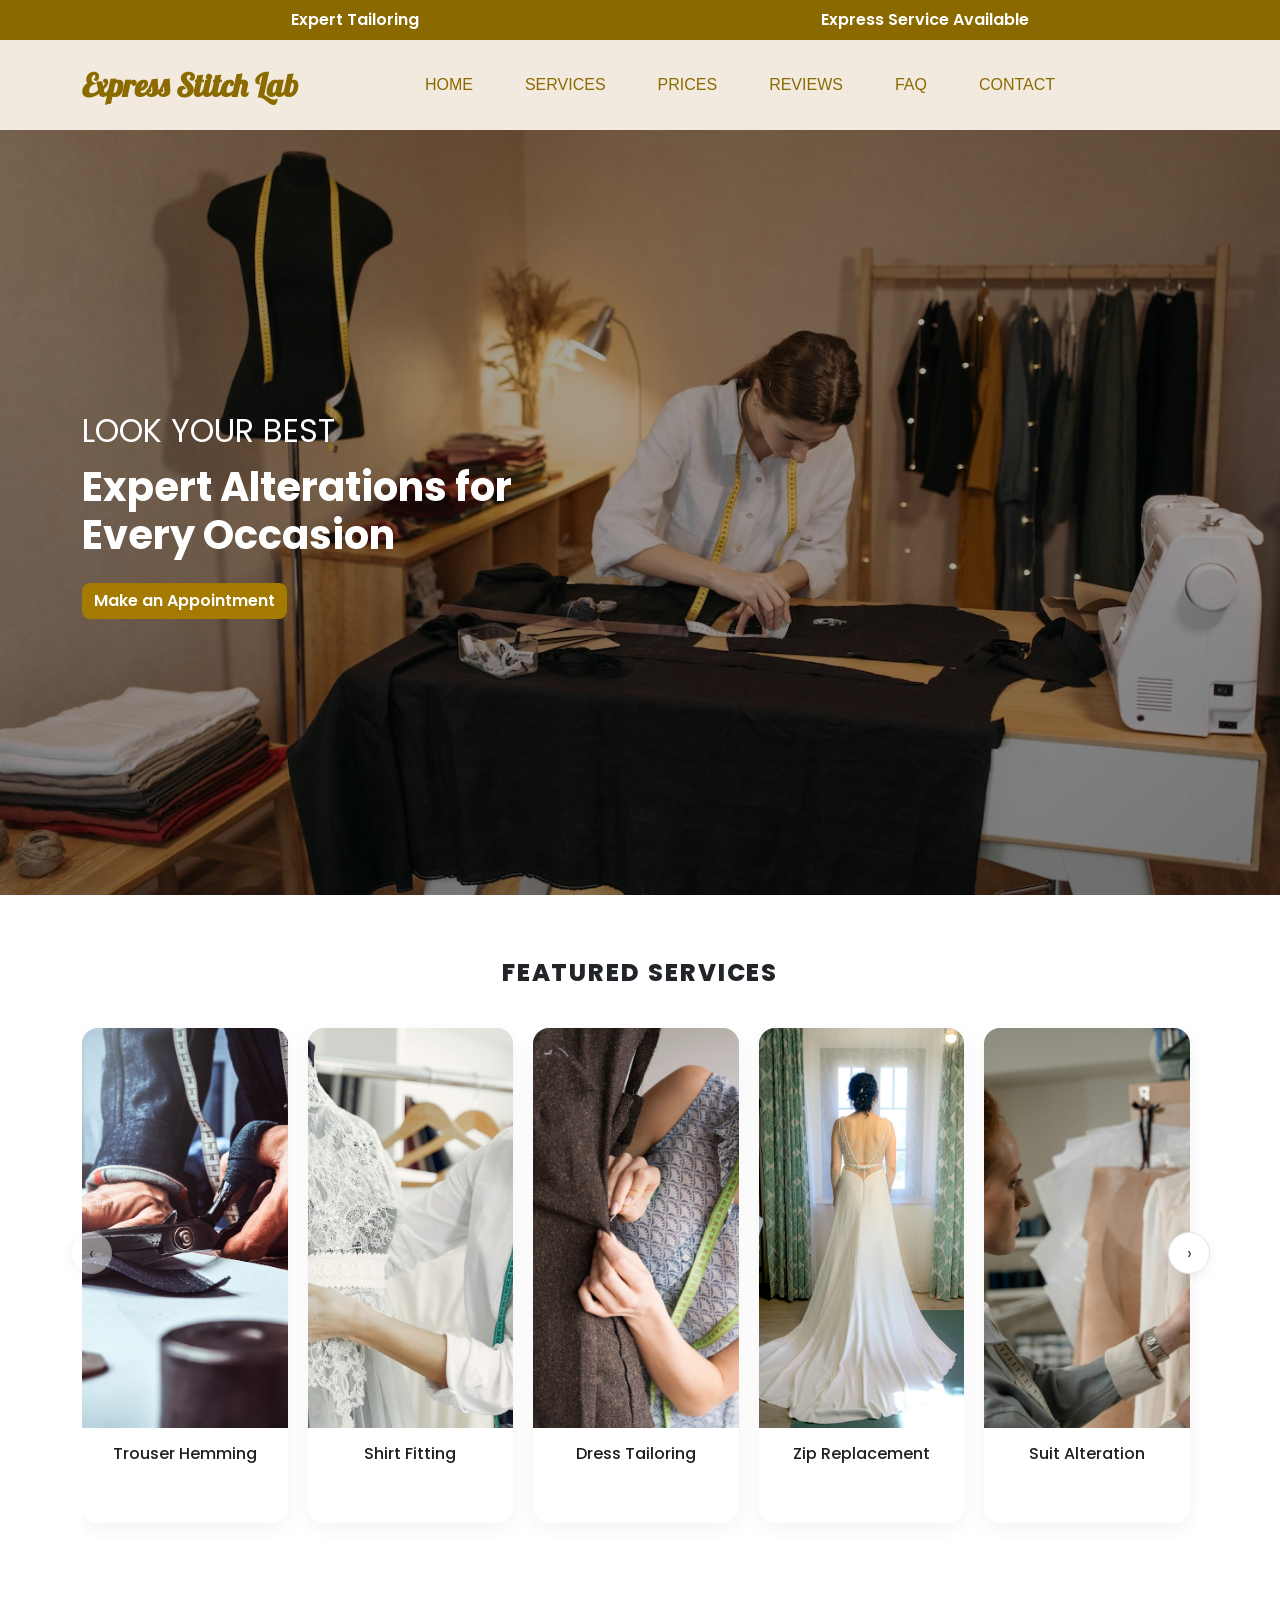
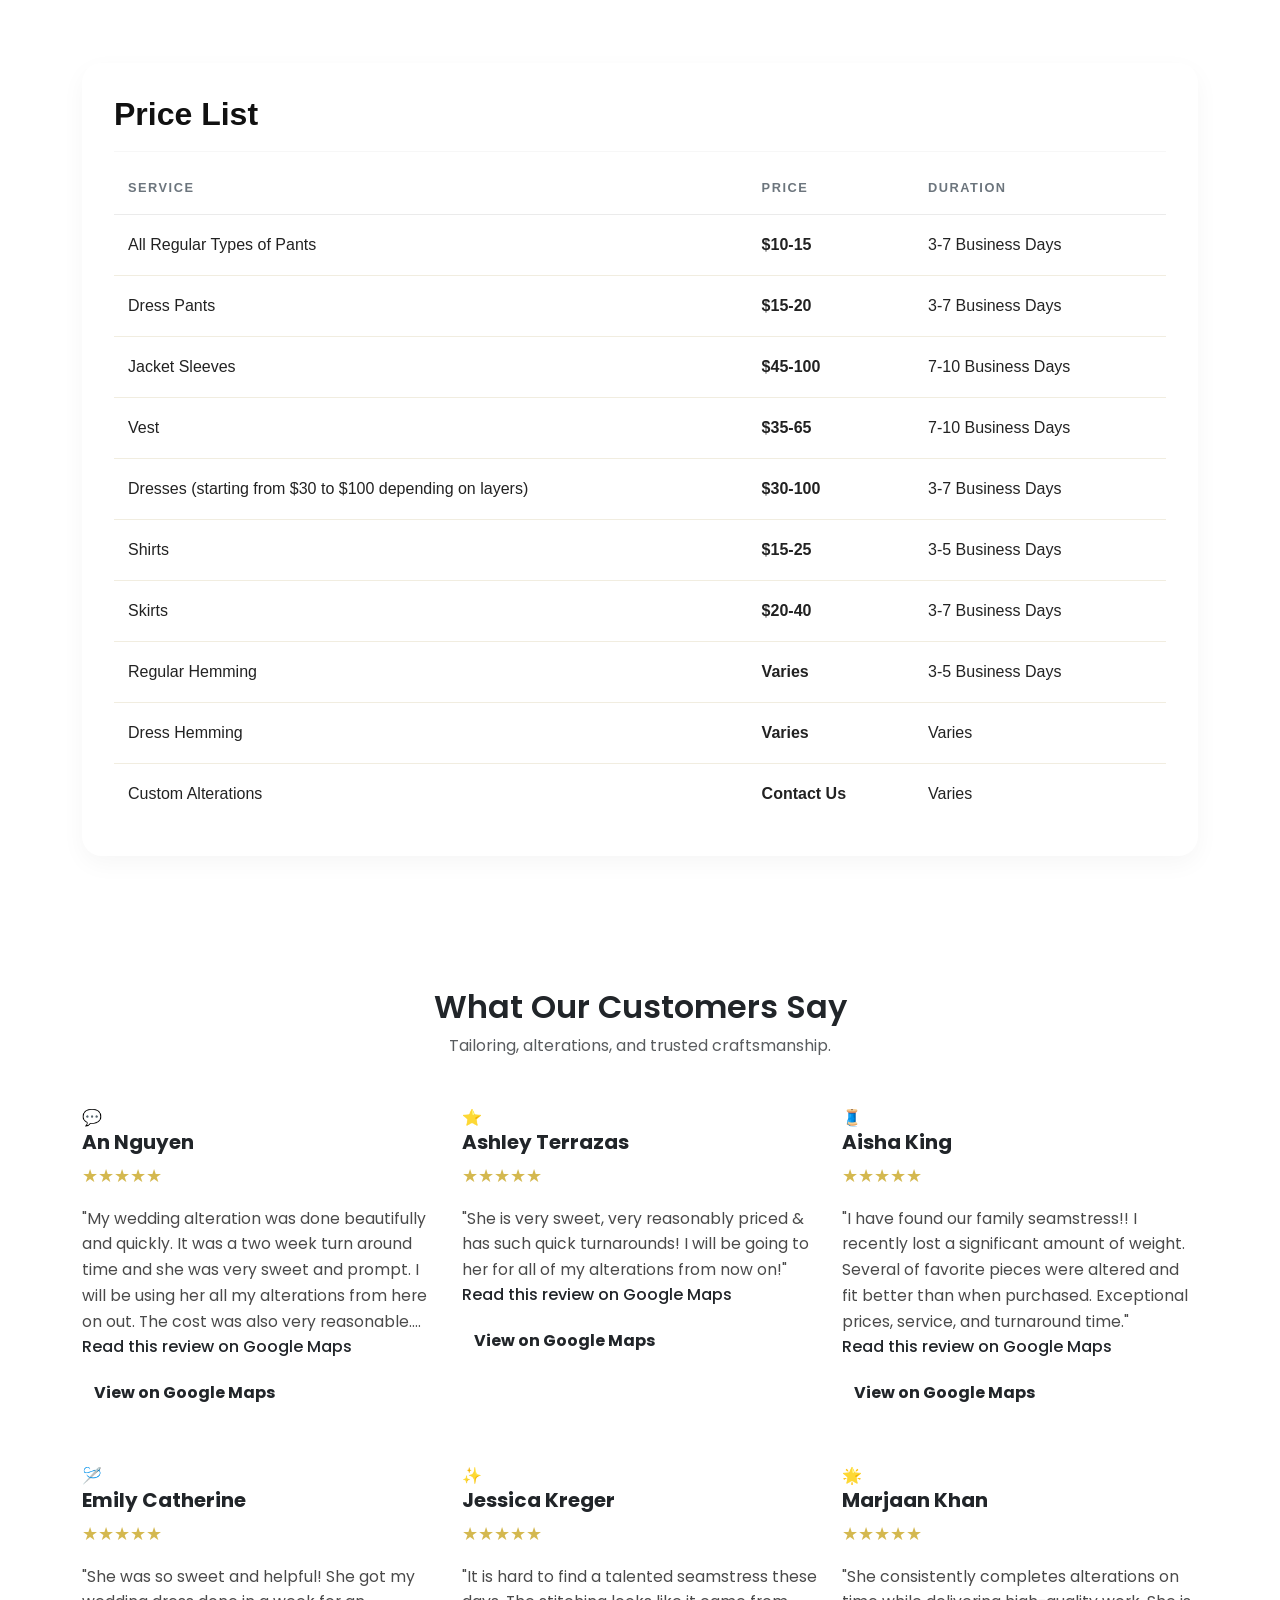
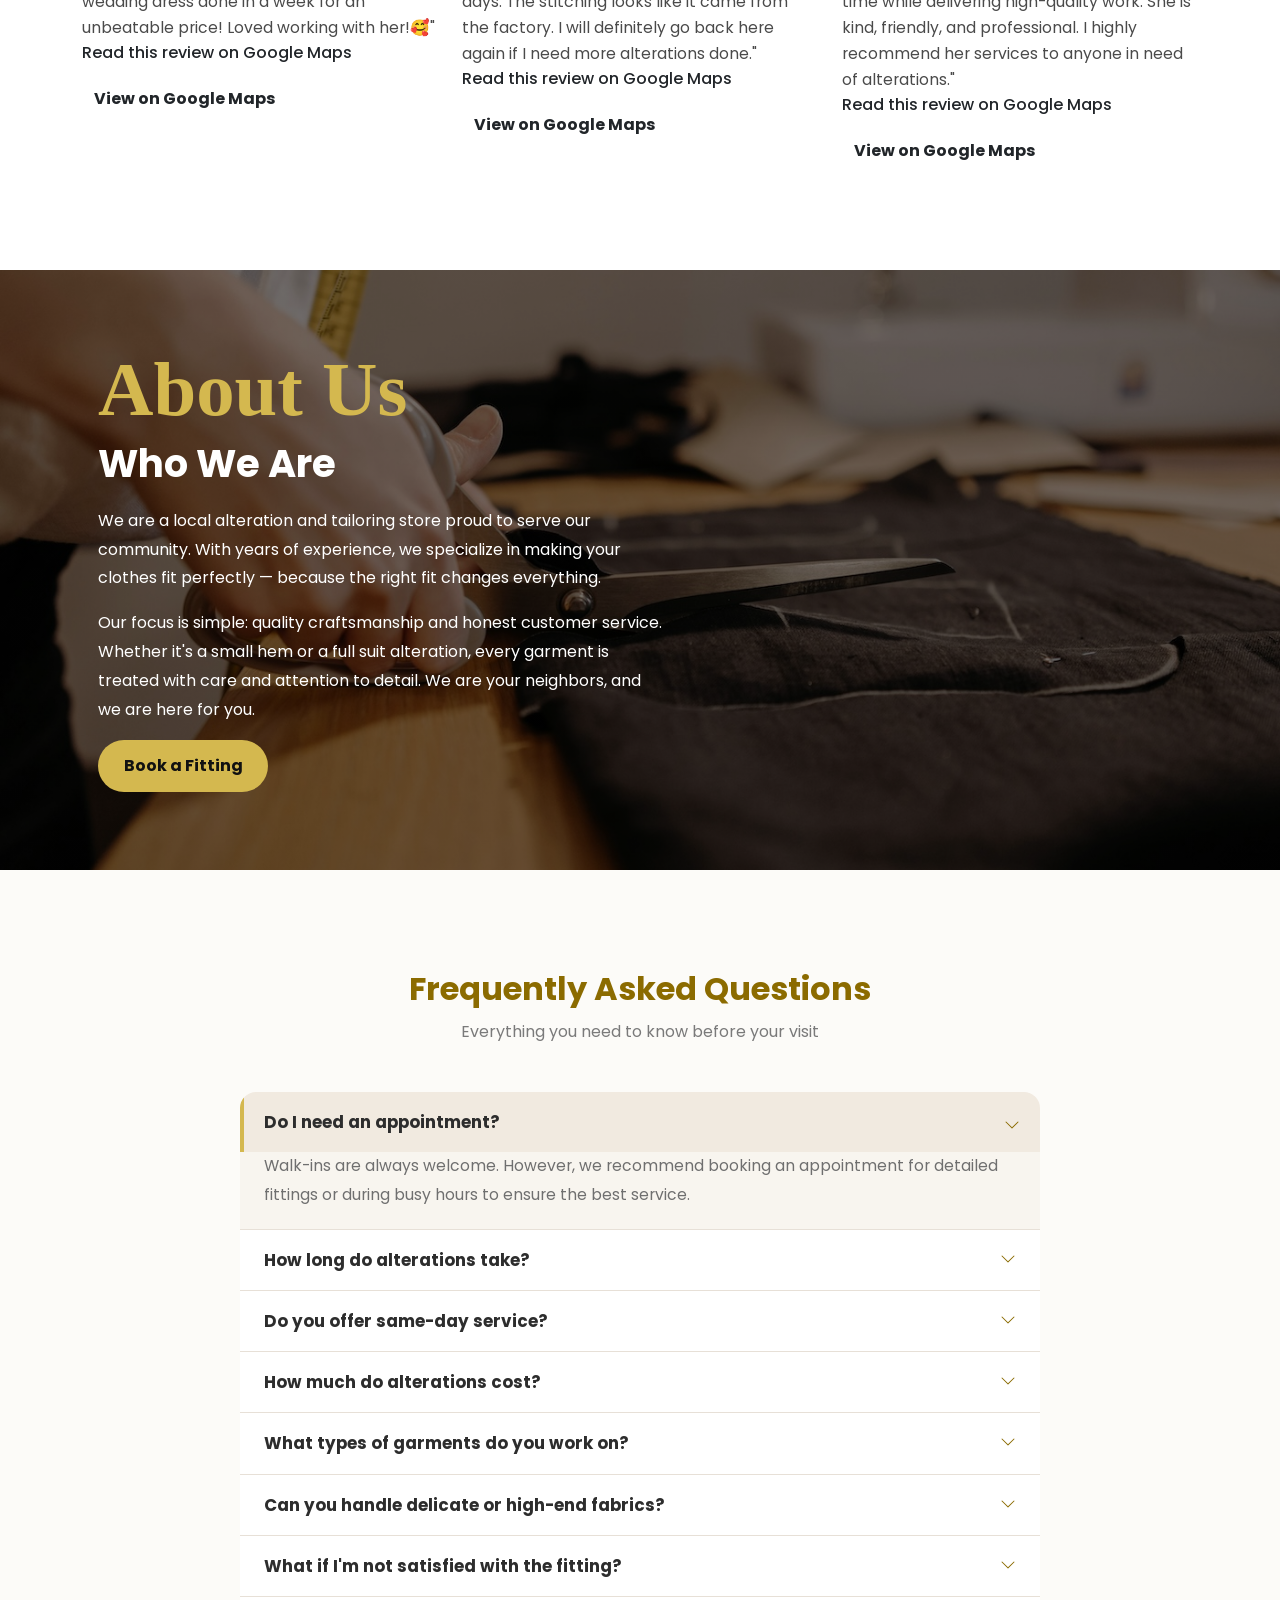
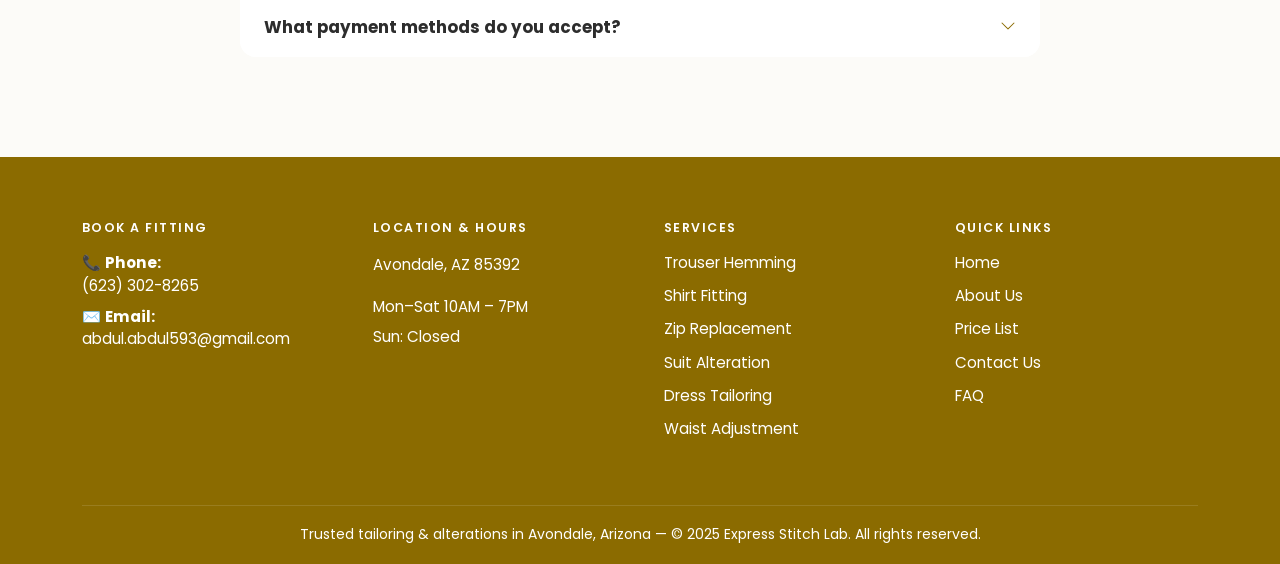
<file: index.html>
<!DOCTYPE html>
<html lang="en">
<head>
    <meta charset="UTF-8">
    <meta name="viewport" content="width=device-width, initial-scale=1.0">
    <title>Express Stitch Lab</title>
    <link href="https://cdn.jsdelivr.net/npm/bootstrap@5.3.8/dist/css/bootstrap.min.css" rel="stylesheet" integrity="sha384-sRIl4kxILFvY47J16cr9ZwB07vP4J8+LH7qKQnuqkuIAvNWLzeN8tE5YBujZqJLB" crossorigin="anonymous">
    <link rel="stylesheet" href="style.css">
    <link href="https://fonts.googleapis.com/css2?family=Poppins:wght@300;400;600&display=swap" rel="stylesheet">
    <link href="https://fonts.googleapis.com/css2?family=Lobster&display=swap" rel="stylesheet">
</head>
<body>
  <!-- Top bar -->
<div class="container-fluid top-bar text-white py-2">
  <div class="container">
    <div class="row text-center fw-semibold">
      <div class="col-md-6">Expert Tailoring</div>
      <div class="col-md-6">Express Service Available</div>
    </div>
  </div>
</div>

<!-- Navbar -->
<nav id="scrol-1" class="navbar navbar-expand-lg py-3 custom-navbar">
  <div class="container">

    <!-- Brand / Logo -->
    <a class="navbar-brand fw-bold text-nowrap" href="#">
      Express Stitch Lab
    </a>

    <!-- Toggler -->
    <button class="navbar-toggler ms-auto" type="button" data-bs-toggle="collapse" data-bs-target="#mainNavbar">
      <span class="navbar-toggler-icon"></span>
    </button>

    <!-- Nav content -->
    <div class="collapse navbar-collapse" id="mainNavbar">

      <!-- Center nav links -->
      <ul class="navbar-nav mx-auto mb-2 mb-lg-0 text-uppercase fw-medium">
        <li class="nav-item">
          <a class="nav-link px-3" href="#scrol-1">Home</a>
        </li>
        <li class="nav-item">
          <a class="nav-link px-3"  href="#scrol-2">Services</a>
        </li>
        <li class="nav-item">
          <a class="nav-link px-3"  href="#scrol-3">Prices</a>
        </li>
        <li class="nav-item">
          <a class="nav-link px-3" href="#scrol-4">Reviews</a>
        </li>
        <li class="nav-item">
          <a class="nav-link px-3" href="#scrol-6">FAQ</a>
        </li>
        <li class="nav-item">
          <a class="nav-link px-3" href="#scrol-5">Contact</a>
        </li>
      </ul>

      <!-- Right icons -->
      <div class="d-flex align-items-center gap-3 fs-5 nav-icons">
        <a href="#" class="text-dark"><i class="bi bi-person-fill"></i></a>
        <a href="#" class="text-dark"><i class="bi bi-cart-fill"></i></a>
        <a href="#" class="text-dark"><i class="bi bi-search"></i></a>
      </div>
    </div>
  </div>
</nav>

<!-- Hero Section -->
<section class="hero-section d-flex align-items-center text-white">
  <div class="container d-flex align-items-center justify-content-between">
    <div class="row">
      <div class="col-lg-8 col-md-10 col-12">
        <p class="fs-2 text-uppercase mb-2">Look Your Best</p>
        <h1 class="fw-bold mb-4">Expert Alterations for Every Occasion</h1>
  <button 
  type="button"
  class="btn text-white fw-semibold rounded-3 hero-btn"
  data-bs-toggle="modal" 
  data-bs-target="#bookingModal">
  Make an Appointment
</button>
      </div>
    </div>
  </div>
</section>

<!--Service Section-->
 <section  id="scrol-2" class="featured-services-section">
    <div class="container">
      <div class="text-center">
        <h2 class="section-title text-uppercase" id="linkk">Featured Services</h2>
      </div>

      <div class="services-carousel-wrap">
        <button
          class="carousel-arrow carousel-arrow-left"
          id="scrollLeftBtn"
          aria-label="Scroll left"
          type="button"
        >
          <span style="font-size: 1.1rem;">&#8249;</span>
        </button>

        <div class="services-track" id="servicesTrack">
          <div class="service-slide">
            <div class="service-card">
              <div class="service-image-placeholder"><img src="pic/hamming.jpg" alt="hamming picture"></div>
              <div class="service-card-body text-center">
                <h3 class="service-name h6 mb-1">Trouser Hemming</h3>
               
              </div>
            </div>
          </div>

          <div class="service-slide">
            <div class="service-card">
            <div class="service-image-placeholder"><img src="pic/shirt.jpg" alt="shirt"></div>
              <div class="service-card-body text-center">
                <h3 class="service-name h6 mb-1">Shirt Fitting</h3>
                
              </div>
            </div>
          </div>
          <div class="service-slide">
            <div class="service-card">
              <div class="service-image-placeholder"><img src="pic/ladies dress.jpg" alt=""></div>
              <div class="service-card-body text-center">
                <h3 class="service-name h6 mb-1">Dress Tailoring</h3>
             
              </div>
            </div>
          </div>

          <div class="service-slide">
            <div class="service-card">
              <div class="service-image-placeholder"><img src="pic/zipper.jpg" alt="Zipper"></div>
              <div class="service-card-body text-center">
                <h3 class="service-name h6 mb-1">Zip Replacement</h3>
                
              </div>
            </div>
          </div>

          <div class="service-slide">
            <div class="service-card">
              <div class="service-image-placeholder"><img src="pic/suite.jpg" alt="Suite"></div>
              <div class="service-card-body text-center">
                <h3 class="service-name h6 mb-1">Suit Alteration</h3>
                
              </div>
            </div>
          </div>

          <div class="service-slide">
            <div class="service-card">
              <div class="service-image-placeholder"><img src="pic/size.jpg" alt=""></div>
              <div class="service-card-body text-center">
                <h3 class="service-name h6 mb-1">Custom Measurements</h3>
             
              </div>
            </div>
          </div>
          
          <div class="service-slide">
            <div class="service-card">
              <div class="service-image-placeholder"><img src="pic/coat.jpg" alt=""></div>
              <div class="service-card-body text-center">
                <h3 class="service-name h6 mb-1">Coat Alterations</h3>
             
              </div>
            </div>
          </div>
          <div class="service-slide">
            <div class="service-card">
              <div class="service-image-placeholder"><img src="pic/additionaal-2.jpg" alt=""></div>
              <div class="service-card-body text-center">
                <h3 class="service-name h6 mb-1">Have something specific? We’ve got you covered</h3>
             
              </div>
            </div>
          </div>
        </div>

        <button
          class="carousel-arrow carousel-arrow-right"
          id="scrollRightBtn"
          aria-label="Scroll right"
          type="button"
        >
          <span style="font-size: 1.1rem;">&#8250;</span>
        </button>
      </div>
    </div>
  </section>

<!--Price List-->
<section id="scrol-3" class="price-list-section">
  <div class="container">
    <div class="price-card">
      <h2>Price List</h2>
      <hr class="price-divider">

      <div class="table-responsive">
        <table class="table price-table align-middle">
          <thead>
            <tr>
              <th>SERVICE</th>
              <th>PRICE</th>
              <th>DURATION</th>
            </tr>
          </thead>
          <tbody>
            <tr>
              <td class="service-name">All Regular Types of Pants</td>
              <td class="service-price">$10-15</td>
              <td>3-7 Business Days</td>
            </tr>
            <tr>
              <td class="service-name">Dress Pants</td>
              <td class="service-price">$15-20</td>
              <td>3-7 Business Days</td>
            </tr>
            <tr>
              <td class="service-name">Jacket Sleeves</td>
              <td class="service-price">$45-100</td>
              <td>7-10 Business Days</td>
            </tr>
            <tr>
              <td class="service-name">Vest</td>
              <td class="service-price">$35-65</td>
              <td>7-10 Business Days</td>
            </tr>
            <tr>
              <td class="service-name">Dresses (starting from $30 to $100 depending on layers)</td>
              <td class="service-price">$30-100</td>
              <td>3-7 Business Days</td>
            </tr>
            <tr>
              <td class="service-name">Shirts</td>
              <td class="service-price">$15-25</td>
              <td>3-5 Business Days</td>
            </tr>
            <tr>
              <td class="service-name">Skirts</td>
              <td class="service-price">$20-40</td>
              <td>3-7 Business Days</td>
            </tr>
            <tr>
              <td class="service-name">Regular Hemming</td>
              <td class="service-price">Varies</td>
              <td>3-5 Business Days</td>
            </tr>
            <tr>
              <td class="service-name">Dress Hemming</td>
              <td class="service-price">Varies</td>
              <td>Varies</td>
            </tr>
            <tr>
              <td class="service-name">Custom Alterations</td>
              <td class="service-price">Contact Us</td>
              <td>Varies</td>
            </tr>
          </tbody>
        </table>
      </div>
    </div>
  </div>
</section>

<!--Reviews-->
<section id="scrol-4" class="customer-reviews py-5">
  <div class="container py-4">
    <div class="text-center mb-5">
      <h2 class="fw-semibold">What Our Customers Say</h2>
      <p class="text-muted mb-0">Tailoring, alterations, and trusted craftsmanship.</p>
    </div>

    <div class="row g-4">
      <!-- Card 1 -->
      <div class="col-12 col-md-6 col-lg-4">
        <div class="review-flip-card" tabindex="0">
          <div class="review-flip-inner">
            <div class="review-face review-front">
              <div class="review-icon">💬</div>
              <h5 class="review-name fw-bold mb-2">An Nguyen</h5>
              <div class="review-stars mb-3">★★★★★</div>
              <p class="review-text mb-0">
               "My wedding alteration was done beautifully and quickly. It was a two week turn around time and she was very sweet and prompt. I will be using her all my alterations from here on out. The cost was also very reasonable. Thank you so much! :)"
              </p>
            </div>
            <div class="review-face review-back">
              <p class="mb-3 fw-medium">Read this review on Google Maps</p>
              <a href="https://www.google.com/maps/place/Express+Stitch+Lab/@33.4985447,-112.3262831,775m/data=!3m1!1e3!4m8!3m7!1s0x872b41601b6f12bb:0xb787f2c892a35e1d!8m2!3d33.4985447!4d-112.3262831!9m1!1b1!16s%2Fg%2F11yn3ydjps?entry=ttu&g_ep=EgoyMDI2MDQwOC4wIKXMDSoASAFQAw%3D%3D" target="_blank" class="btn review-btn">
                View on Google Maps
              </a>
            </div>
          </div>
        </div>
      </div>

      <!-- Card 2 -->
      <div class="col-12 col-md-6 col-lg-4">
        <div class="review-flip-card" tabindex="0">
          <div class="review-flip-inner">
            <div class="review-face review-front">
              <div class="review-icon">⭐</div>
              <h5 class="review-name fw-bold mb-2">Ashley Terrazas</h5>
              <div class="review-stars mb-3">★★★★★</div>
              <p class="review-text mb-0">
                "She is very sweet, very reasonably priced & has such quick turnarounds! I will be going to her for all of my alterations from now on!"
              </p>
            </div>
            <div class="review-face review-back">
              <p class="mb-3 fw-medium">Read this review on Google Maps</p>
              <a href="https://www.google.com/maps/contrib/110336223575351030562/place/ChIJuxJvG2BBK4cRHV6jksjyh7c/@33.4985447,-114.9630019,793578m/data=!3m1!1e3!4m6!1m5!8m4!1e1!2s110336223575351030562!3m1!1e1?hl=en-US&entry=ttu&g_ep=EgoyMDI2MDQwOC4wIKXMDSoASAFQAw%3D%3D" target="_blank" class="btn review-btn">
                View on Google Maps
              </a>
            </div>
          </div>
        </div>
      </div>

      <!-- Card 3 -->
      <div class="col-12 col-md-6 col-lg-4">
        <div class="review-flip-card" tabindex="0">
          <div class="review-flip-inner">
            <div class="review-face review-front">
              <div class="review-icon">🧵</div>
              <h5 class="review-name fw-bold mb-2">Aisha King</h5>
              <div class="review-stars mb-3">★★★★★</div>
              <p class="review-text mb-0">
                "I have found our family seamstress!!  I recently lost a significant amount of weight. Several of favorite pieces were altered and fit better than when purchased.  Exceptional prices, service, and turnaround time."
              </p>
            </div>
            <div class="review-face review-back">
              <p class="mb-3 fw-medium">Read this review on Google Maps</p>
              <a href="https://www.google.com/maps/contrib/101138725681839771837/place/ChIJuxJvG2BBK4cRHV6jksjyh7c/@33.4985447,-112.3262831,775m/data=!3m2!1e3!4b1!4m8!1m7!3m6!1s0x872b41601b6f12bb:0xb787f2c892a35e1d!2sExpress+Stitch+Lab!8m2!3d33.4985447!4d-112.3262831!16s%2Fg%2F11yn3ydjps?hl=en-US&entry=ttu&g_ep=EgoyMDI2MDQwOC4wIKXMDSoASAFQAw%3D%3D" target="_blank" class="btn review-btn">
                View on Google Maps
              </a>
            </div>
          </div>
        </div>
      </div>

      <!-- Card 4 -->
      <div class="col-12 col-md-6 col-lg-4">
        <div class="review-flip-card" tabindex="0">
          <div class="review-flip-inner">
            <div class="review-face review-front">
              <div class="review-icon">🪡</div>
              <h5 class="review-name fw-bold mb-2">Emily Catherine</h5>
              <div class="review-stars mb-3">★★★★★</div>
              <p class="review-text mb-0">
                "She was so sweet and helpful! She got my wedding dress done in a week for an unbeatable price! Loved working with her!🥰"
              </p>
            </div>
            <div class="review-face review-back">
              <p class="mb-3 fw-medium">Read this review on Google Maps</p>
              <a href="https://www.google.com/maps/contrib/117819403359482144299/place/ChIJuxJvG2BBK4cRHV6jksjyh7c/@38.1006049,-106.7076276,2995511m/data=!3m1!1e3!4m6!1m5!8m4!1e1!2s117819403359482144299!3m1!1e1?hl=en-US&entry=ttu&g_ep=EgoyMDI2MDQwOC4wIKXMDSoASAFQAw%3D%3D" target="_blank" class="btn review-btn">
                View on Google Maps
              </a>
            </div>
          </div>
        </div>
      </div>

      <!-- Card 5 -->
      <div class="col-12 col-md-6 col-lg-4">
        <div class="review-flip-card" tabindex="0">
          <div class="review-flip-inner">
            <div class="review-face review-front">
              <div class="review-icon">✨</div>
              <h5 class="review-name fw-bold mb-2">Jessica Kreger</h5>
              <div class="review-stars mb-3">★★★★★</div>
              <p class="review-text mb-0">
                "It is hard to find a talented seamstress these days.  The stitching looks like it came from the factory.  I will definitely go back here again if I need more alterations done."
              </p>
            </div>
            <div class="review-face review-back">
              <p class="mb-3 fw-medium">Read this review on Google Maps</p>
              <a href="https://www.google.com/maps/contrib/100439311035575406438/place/ChIJuxJvG2BBK4cRHV6jksjyh7c/@49.1387054,-117.7434327,4980766m/data=!3m1!1e3!4m6!1m5!8m4!1e1!2s100439311035575406438!3m1!1e1?hl=en&entry=ttu&g_ep=EgoyMDI2MDQwOC4wIKXMDSoASAFQAw%3D%3D" target="_blank" class="btn review-btn">
                View on Google Maps
              </a>
            </div>
          </div>
        </div>
      </div>

      <!-- Card 6 -->
      <div class="col-12 col-md-6 col-lg-4">
        <div class="review-flip-card" tabindex="0">
          <div class="review-flip-inner">
            <div class="review-face review-front">
              <div class="review-icon">🌟</div>
              <h5 class="review-name fw-bold mb-2">Marjaan Khan</h5>
              <div class="review-stars mb-3">★★★★★</div>
              <p class="review-text mb-0">
                "She consistently completes alterations on time while delivering high-quality work. She is kind, friendly, and professional. I highly recommend her services to anyone in need of alterations."
              </p>
            </div>
            <div class="review-face review-back">
              <p class="mb-3 fw-medium">Read this review on Google Maps</p>
              <a href="https://www.google.com/maps/contrib/114590682345187673803/place/ChIJuxJvG2BBK4cRHV6jksjyh7c/@33.4985447,-112.3262831,775m/data=!3m2!1e3!4b1!4m8!1m7!3m6!1s0x872b41601b6f12bb:0xb787f2c892a35e1d!2sExpress+Stitch+Lab!8m2!3d33.4985447!4d-112.3262831!16s%2Fg%2F11yn3ydjps?hl=en-US&entry=ttu&g_ep=EgoyMDI2MDQwOC4wIKXMDSoASAFQAw%3D%3D" target="_blank" class="btn review-btn">
                View on Google Maps
              </a>
            </div>
          </div>
        </div>
      </div>
    </div>
  </div>
</section>

<!--ABOUT US HERO-->
<section class="about-hero">
  <div class="container">
    <div class="about-hero-content text-start">
      <h1 class="about-hero-title">About Us</h1>
      <h2 class="about-hero-subtitle">Who We Are</h2>

      <p class="about-hero-text">
        We are a local alteration and tailoring store proud to serve our community.
        With years of experience, we specialize in making your clothes fit perfectly —
        because the right fit changes everything.
      </p>

      <p class="about-hero-text">
        Our focus is simple: quality craftsmanship and honest customer service.
        Whether it's a small hem or a full suit alteration, every garment is treated
        with care and attention to detail. We are your neighbors, and we are here for you.
      </p>
      
      <button 
  type="button"
  class="about-hero-btn"
  data-bs-toggle="modal" 
  data-bs-target="#bookingModal">
  Book a Fitting
</button>
    </div>
  </div>
</section>
<!--FAQS-->
<section id="scrol-6" class="faq-section">
    <div class="container">
      <div class="faq-wrapper">
        <h2 class="faq-title">Frequently Asked Questions</h2>
        <p class="faq-subtitle">Everything you need to know before your visit</p>

        <div class="accordion" id="faqAccordion">
          <div class="accordion-item">
            <h2 class="accordion-header" id="headingOne">
              <button
                class="accordion-button"
                type="button"
                data-bs-toggle="collapse"
                data-bs-target="#collapseOne"
                aria-expanded="true"
                aria-controls="collapseOne"
              >
                Do I need an appointment?
              </button>
            </h2>
            <div
              id="collapseOne"
              class="accordion-collapse collapse show"
              aria-labelledby="headingOne"
              data-bs-parent="#faqAccordion"
            >
              <div class="accordion-body">
                Walk-ins are always welcome. However, we recommend booking an appointment for detailed fittings or during busy hours to ensure the best service.
              </div>
            </div>
          </div>

          <div class="accordion-item">
            <h2 class="accordion-header" id="headingTwo">
              <button
                class="accordion-button collapsed"
                type="button"
                data-bs-toggle="collapse"
                data-bs-target="#collapseTwo"
                aria-expanded="false"
                aria-controls="collapseTwo"
              >
                How long do alterations take?
              </button>
            </h2>
            <div
              id="collapseTwo"
              class="accordion-collapse collapse"
              aria-labelledby="headingTwo"
              data-bs-parent="#faqAccordion"
            >
              <div class="accordion-body">
                Standard turnaround time is 7-10 business days. We offer express service with 1-2 business days turnaround. Express service has an additional 30% charge.
              </div>
            </div>
          </div>

          <div class="accordion-item">
            <h2 class="accordion-header" id="headingThree">
              <button
                class="accordion-button collapsed"
                type="button"
                data-bs-toggle="collapse"
                data-bs-target="#collapseThree"
                aria-expanded="false"
                aria-controls="collapseThree"
              >
                Do you offer same-day service?
              </button>
            </h2>
            <div
              id="collapseThree"
              class="accordion-collapse collapse"
              aria-labelledby="headingThree"
              data-bs-parent="#faqAccordion"
            >
              <div class="accordion-body">
                Yes, same-day service is available for select simple alterations. Please contact us in advance to confirm availability.
              </div>
            </div>
          </div>

          <div class="accordion-item">
            <h2 class="accordion-header" id="headingFour">
              <button
                class="accordion-button collapsed"
                type="button"
                data-bs-toggle="collapse"
                data-bs-target="#collapseFour"
                aria-expanded="false"
                aria-controls="collapseFour"
              >
                How much do alterations cost?
              </button>
            </h2>
            <div
              id="collapseFour"
              class="accordion-collapse collapse"
              aria-labelledby="headingFour"
              data-bs-parent="#faqAccordion"
            >
              <div class="accordion-body">
                Pricing varies based on the type of garment and the complexity of the work. We provide clear estimates before starting any service.
              </div>
            </div>
          </div>

          <div class="accordion-item">
            <h2 class="accordion-header" id="headingFive">
              <button
                class="accordion-button collapsed"
                type="button"
                data-bs-toggle="collapse"
                data-bs-target="#collapseFive"
                aria-expanded="false"
                aria-controls="collapseFive"
              >
                What types of garments do you work on?
              </button>
            </h2>
            <div
              id="collapseFive"
              class="accordion-collapse collapse"
              aria-labelledby="headingFive"
              data-bs-parent="#faqAccordion"
            >
              <div class="accordion-body">
                We work on a wide range of garments including trousers, shirts, suits, dresses, jackets, and more.
              </div>
            </div>
          </div>

          <div class="accordion-item">
            <h2 class="accordion-header" id="headingSix">
              <button
                class="accordion-button collapsed"
                type="button"
                data-bs-toggle="collapse"
                data-bs-target="#collapseSix"
                aria-expanded="false"
                aria-controls="collapseSix"
              >
                Can you handle delicate or high-end fabrics?
              </button>
            </h2>
            <div
              id="collapseSix"
              class="accordion-collapse collapse"
              aria-labelledby="headingSix"
              data-bs-parent="#faqAccordion"
            >
              <div class="accordion-body">
                Yes, we have experience working with delicate materials such as silk, linen, and formal wear. Each garment is handled with care and precision.
              </div>
            </div>
          </div>

          <div class="accordion-item">
            <h2 class="accordion-header" id="headingSeven">
              <button
                class="accordion-button collapsed"
                type="button"
                data-bs-toggle="collapse"
                data-bs-target="#collapseSeven"
                aria-expanded="false"
                aria-controls="collapseSeven"
              >
                What if I'm not satisfied with the fitting?
              </button>
            </h2>
            <div
              id="collapseSeven"
              class="accordion-collapse collapse"
              aria-labelledby="headingSeven"
              data-bs-parent="#faqAccordion"
            >
              <div class="accordion-body">
                Customer satisfaction is our priority. If adjustments are needed after fitting, we are happy to make refinements.
              </div>
            </div>
          </div>

          <div class="accordion-item">
            <h2 class="accordion-header" id="headingEight">
              <button
                class="accordion-button collapsed"
                type="button"
                data-bs-toggle="collapse"
                data-bs-target="#collapseEight"
                aria-expanded="false"
                aria-controls="collapseEight"
              >
                What payment methods do you accept?
              </button>
            </h2>
            <div
              id="collapseEight"
              class="accordion-collapse collapse"
              aria-labelledby="headingEight"
              data-bs-parent="#faqAccordion"
            >
              <div class="accordion-body">
                We accept cash, debit/credit cards, and other standard payment methods. Please contact us if you have specific questions.
              </div>
            </div>
          </div>
        </div>
      </div>
    </div>
  </section>
<!---FORM SECTION-->
<section>
    <div class="modal fade" id="bookingModal" tabindex="-1" aria-labelledby="bookingModalLabel" aria-hidden="true">
  <div class="modal-dialog modal-dialog-centered modal-dialog-scrollable modal-lg">
<div class="modal-content booking-modal">
      
<div class="modal-header booking-modal-header">
<h5 class="modal-title fw-bold" id="bookingModalLabel">Book a Fitting</h5>
<button type="button" class="btn-close" data-bs-dismiss="modal" aria-label="Close"></button>
</div>

<div class="modal-body booking-modal-body">
        <!-- Success Alert -->
<div class="alert alert-success d-none" id="bookingSuccessAlert" role="alert">
          Thank you! Your booking request has been received. We'll be in touch shortly.
        </div>

        <form id="bookingForm" class="needs-validation"  novalidate>
          <div class="row g-4" id="bookingFormFields">
            
            <!-- Row 1 -->
            <div class="col-12 col-md-6">
              <label for="fullName" class="form-label booking-label">Full Name</label>
              <input
                type="text"
                class="form-control"
                id="fullName"
                name="fullName"
                required
              >
              <div class="invalid-feedback">Please enter your full name.</div>
              <div class="valid-feedback">Looks good.</div>
            </div>

            <div class="col-12 col-md-6">
              <label for="phoneNumber" class="form-label booking-label">Phone Number</label>
              <input
                type="tel"
                class="form-control"
                id="phoneNumber"
                name="phoneNumber"
                maxlength="14"
                placeholder="(555) 123-4567"
                required
              >
              <div class="invalid-feedback">Please enter a valid 10-digit US phone number.</div>
              <div class="valid-feedback">Looks good.</div>
            </div>

            <!-- Row 2 -->
            <div class="col-12 col-md-6">
              <label for="emailAddress" class="form-label booking-label">Email Address</label>
              <input
                type="email"
                class="form-control"
                id="emailAddress"
                name="email"
                required
              >
              <div class="invalid-feedback">Please enter a valid email address.</div>
              <div class="valid-feedback">Looks good.</div>
            </div>

            <div class="col-12 col-md-6">
              <label for="service" class="form-label booking-label">Service</label>
              <select
                class="form-select"
                id="service"
                name="service"
                required
              >
                <option value="" selected disabled>Select a Service</option>
                <option value="Trouser Hemming">Trouser Hemming</option>
                <option value="Shirt Fitting">Shirt Fitting</option>
                <option value="Zip Replacement">Zip Replacement</option>
                <option value="Suit Alteration">Suit Alteration</option>
                <option value="Dress Tailoring">Dress Tailoring</option>
                <option value="Waist Adjustment">Waist Adjustment</option>
                <option value="Other">Other</option>
              </select>
              <div class="invalid-feedback">Please select a service.</div>
              <div class="valid-feedback">Looks good.</div>
            </div>

            <!-- Row 3 -->
            <div class="col-12 col-md-6">
              <label for="preferredDate" class="form-label booking-label">Preferred Date</label>
              <input
                type="date"
                class="form-control"
                id="preferredDate"
                name="preferredDate"
                required
              >
              <div class="invalid-feedback">Please choose a preferred date.</div>
              <div class="valid-feedback">Looks good.</div>
            </div>

            <div class="col-12 col-md-6">
              <label for="preferredTime" class="form-label booking-label">Preferred Time Slot</label>
              <select
                class="form-select"
                id="preferredTime"
                name="preferredTime"
                required
              >
                <option value="" selected disabled>Select a Time</option>
                <option value="10:00">10:00 AM – 11:00 AM</option>
                <option value="11:00">11:00 AM – 12:00 PM</option>
                <option value="12:00">12:00 PM – 1:00 PM</option>
                <option value="13:00">1:00 PM – 2:00 PM</option>
                <option value="14:00">2:00 PM – 3:00 PM</option>
                <option value="15:00">3:00 PM – 4:00 PM</option>
                <option value="16:00">4:00 PM – 5:00 PM</option>
                <option value="17:00">5:00 PM – 6:00 PM</option>
              </select>
              <div class="invalid-feedback">Please select a time slot.</div>
              <div class="valid-feedback">Looks good.</div>
            </div>

            <!-- Row 4 -->
            <div class="col-12">
              <label for="additionalNotes" class="form-label booking-label">Additional Notes</label>
              <textarea
                class="form-control"
                id="additionalNotes"
                name="additionalNotes"
                rows="4"
                placeholder="Any details about your garment or special requests..."
              ></textarea>
            </div>

          </div>
        </form>
      </div>

      <div class="modal-footer booking-modal-footer">
        <div class="w-100">
          <button type="submit" form="bookingForm" class="btn booking-submit-btn w-100">
            Confirm Booking
          </button>
          <p class="text-muted small text-center mt-2 mb-0">
            We will confirm your appointment within 24 hours.
          </p>
        </div>
      </div>

    </div>
  </div>
</div>

</section>

<!--FOOTER-->
<footer id="scrol-5" class="tailor-footer">
  <div class="container">
    <div class="row g-4 g-lg-5">
         <!-- Column 1 -->
      <div class="col-12 col-sm-6 col-lg footer-col">
  <h6 class="footer-title">Book a Fitting</h6>

  

  <p class="mb-2">
    📞 <strong>Phone:</strong><br>
    <a href="tel:+1234567890" class="footer-link">(623) 302-8265 </a>
  </p>

  <p class="mb-0">
    ✉️ <strong>Email:</strong><br>
    <a href="mailto:info@expressstitchlab.com" class="footer-link">
      abdul.abdul593@gmail.com
    </a>
  </p>
</div>
         <!-- Column 2 -->
      <div class="col-12 col-sm-6 col-lg footer-col">
        <h6 class="footer-title">Location &amp; Hours</h6>
        <p class="footer-text mb-3">
          Avondale, AZ 85392
        </p>
        <p class="footer-text mb-1">Mon–Sat 10AM – 7PM</p>
        <p class="footer-text">Sun: Closed</p>
      </div>

      <!-- Column 3 -->
      <div class="col-12 col-sm-6 col-lg footer-col">
        <h6 class="footer-title">Services</h6>
        <ul class="footer-links">
          <li><a href="#linkk">Trouser Hemming</a></li>
          <li><a href="#linkk">Shirt Fitting</a></li>
          <li><a href="#linkk">Zip Replacement</a></li>
          <li><a href="#linkk">Suit Alteration</a></li>
          <li><a href="#linkk">Dress Tailoring</a></li>
          <li><a href="#linkk">Waist Adjustment</a></li>
        </ul>
      </div>

      <!-- Column 4 -->
      <div class="col-12 col-sm-6 col-lg footer-col">
        <h6 class="footer-title">Quick Links</h6>
        <ul class="footer-links">
          <li><a href="#scrol-1">Home</a></li>
          <li><a href="#scrol-2">About Us</a></li>
          <li><a href="#scrol-3">Price List</a></li>
          <li><a href="#scrol-5">Contact Us</a></li>
          <li><a href="#scrol-6">FAQ</a></li>
        </ul>
      </div>

      <!-- Column 5 --> <!--FOR later if needed-->
    <!--  <div class="col-12 col-sm-6 col-lg footer-col">
        <h6 class="footer-title">Policies</h6>
        <ul class="footer-links">
          <li><a href="#">Privacy Policy</a></li>
          <li><a href="#">Terms &amp; Conditions</a></li>
          <li><a href="#">Refund Policy</a></li>
          <li><a href="#">Alteration Guarantee</a></li>
        </ul>
      </div>-->
    </div>

    <div class="footer-divider"></div>

    <div class="footer-bottom">
      Trusted tailoring &amp; alterations in Avondale, Arizona — © 2025 Express Stitch Lab. All rights reserved.
    </div>
  </div>
</footer>



<script src="https://cdn.jsdelivr.net/npm/bootstrap@5.3.3/dist/js/bootstrap.bundle.min.js"></script>
<script src="javascript.js"></script>
</body>
</html>
</file>
<file: style.css>
*{
    box-sizing: border-box;
    padding: 0;
    margin: 0;
}
html{
    scroll-behavior: smooth;
}
:root{
    --primarycolor: #8B6B00;
    --primarydark: #E8DCCB;
    --primarylight: #D4B84F;
    --footer-text: #f5f5f5;
    --footer-muted: #ffffff;
    --footer-border: rgba(255,255,255,0.12);
}
body {
  font-family: 'Poppins', sans-serif;
}

/* ===== ANIMATION KEYFRAMES ===== */
@keyframes fadeInUp {
  from {
    opacity: 0;
    transform: translateY(30px);
  }
  to {
    opacity: 1;
    transform: translateY(0);
  }
}

@keyframes fadeIn {
  from {
    opacity: 0;
  }
  to {
    opacity: 1;
  }
}

@keyframes slideInLeft {
  from {
    opacity: 0;
    transform: translateX(-50px);
  }
  to {
    opacity: 1;
    transform: translateX(0);
  }
}

@keyframes slideInRight {
  from {
    opacity: 0;
    transform: translateX(50px);
  }
  to {
    opacity: 1;
    transform: translateX(0);
  }
}

@keyframes scaleUp {
  from {
    opacity: 0;
    transform: scale(0.9);
  }
  to {
    opacity: 1;
    transform: scale(1);
  }
}

/* ===== ANIMATION CLASSES ===== */
.animate-on-scroll {
  opacity: 0;
  transition: opacity 0.6s ease-out, transform 0.6s ease-out;
}

.animate-on-scroll.animate-visible {
  opacity: 1;
  transform: translateY(0);
}

.fade-in-up {
  transform: translateY(30px);
}

.fade-in {
  opacity: 0;
}

.slide-in-left {
  transform: translateX(-50px);
}

.slide-in-right {
  transform: translateX(50px);
}

/* Hero Animation */
.hero-section {
  min-height: 85vh;
  background: linear-gradient(rgba(0, 0, 0, 0.35), rgba(0, 0, 0, 0.35)),
    url('pic/hero-pic1.jpg') center/cover no-repeat;
}

.hero-section .row {
  animation: fadeInUp 1s ease-out;
}

.hero-section p {
  animation: fadeInUp 1s ease-out 0.2s backwards;
}

.hero-section h1 {
  animation: fadeInUp 1s ease-out 0.4s backwards;
}

.hero-section .hero-btn {
  animation: fadeInUp 1s ease-out 0.6s backwards;
}

/*NAVBAR*/
.custom-navbar {
  background-color: #f3eadf;
  transition: all 0.3s ease;
}

.custom-navbar.scrolled {
  box-shadow: 0 2px 10px rgba(0, 0, 0, 0.1);
  padding-top: 8px !important;
  padding-bottom: 8px !important;
}

.navbar-brand{
    font-size: 2em;
    color: var(--primarycolor);
    font-family: 'Lobster', cursive;
    transition: transform 0.3s ease;
}

.navbar-brand:hover{
    color: var(--primarycolor);
    transform: scale(1.05);
}

.nav-link{
    margin-right: 10px;
    margin-left: 10px;
    color: var(--primarycolor);
    font-family: 'Rubik', sans-serif;
    text-transform: uppercase;
    position: relative;
    transition: color 0.3s ease;
}

.nav-link::after {
  content: '';
  position: absolute;
  bottom: 0;
  left: 50%;
  width: 0;
  height: 2px;
  background: var(--primarylight);
  transition: width 0.3s ease, left 0.3s ease;
}

.nav-link:hover::after {
  width: 100%;
  left: 0;
}

.nav-link:hover{
    color: var(--primarycolor);
}

.search{
    height: 40px;
    width: 80%;
    border-radius: 60px;
    outline: none;
    margin-right: -35px;
    font-family: 'Rubik', sans-serif;
    border: 2px solid var(--primarylight);
}
.btn{
    outline: none;
    border: none;
    font-weight: 700;
}
.main{
    background: url(pictures/cole-ankney-ZdJ6eIKN3G0-unsplash.jpg);
    background-size: cover;
    height: 100vh;
    background-position: 50% 50%;
    width: 100%;
}
.main h1{
    font-size: 4em;
    font-weight: 700;
    color: var(--primarylight);
}
.btn1{
    height: 45px;
    width: 35%;
    border: none;
    outline: none;
    color: white;
    background-color: var(--primarycolor);
    font-weight: 700;
    border-radius: 60px;
}
.img-luid{
    width: 50px;
    height: 50px;
}
.btn1:hover{
    background-color: var(--primarylight);
    color: black;
    transition: 0.5s;
}
h1{
    font-weight: 700;
}
.card:hover{
    -webkit-box-shadow: -2px -1px 25px -4px rgba(0,0,0,0.75);
-moz-box-shadow: -2px -1px 25px -4px rgba(0,0,0,0.75);
box-shadow: -2px -1px 25px -4px rgba(0,0,0,0.75);
transition: 0.5s;
}
.apple{
    background:  url(pictures/aks\ \(2\).jpg) no-repeat;
    background-size: cover;
    height: 80vh;
    width: 100%;
    
}
.apple h1{
    font-family: 'Lobster', cursive;
}
.news{
    background-color: var(--primarycolor);
    color: white;
}
.btn2{
    height: 45px;
    width: 100px;
    background: white;
    margin-left: -10px;
    border: 2px solid white;
    font-weight: 600;
}
.news input{
    height: 45px;
    width: 55%;
    border: 2px solid white;
    outline: none;
    background: var(--primarycolor);
    color: white;
    margin-top: 20px;
    font-weight: 600;
}
.news::placeholder{
    color: white;
}
.news p{
    margin: 0;
}
.fab, .fas{
    font-size: 2.5rem;
    cursor: pointer;
    padding-right: 5px;
    text-decoration: none;
    color: white;
}
 .fas:hover{
    color: rgb(170, 225, 255);
}
.fab:hover{
    color: rgb(170, 225, 255);
}
.ta{
    text-decoration: none;
    color: white;

}
.ta:hover{
    color: rgb(170, 225, 255);

}
.link{
    text-decoration: none;
    color: black;
}
.interior{
    height: 280px;
}
.body-img{
    height: 200px;
}
.i-p:hover{
    -webkit-box-shadow: -2px -1px 25px -4px rgba(0,0,0,0.75);
    -moz-box-shadow: -2px -1px 25px -4px rgba(0,0,0,0.75);
    box-shadow: -2px -1px 25px -4px rgba(0,0,0,0.75);
    transition: 0.5s;
    

}

.top-bar {
  background-color: #8a6a00;
}

.hero-btn {
  background-color: #a47a00;
  border: none;
  transition: all 0.3s ease;
}

.hero-btn:hover {
  background-color: #8c6800;
  color: white;
  transform: translateY(-2px);
  box-shadow: 0 4px 12px rgba(0, 0, 0, 0.2);
}

.nav-icons a {
  text-decoration: none;
  transition: transform 0.3s ease;
}

.nav-icons a:hover {
  transform: scale(1.15);
}

/*FEATURED SECTION*/

 .featured-services-section {
      padding: 64px 0;
      background: #fff;
    }

    .section-title {
      font-weight: 800;
      letter-spacing: 0.08em;
      font-size: 1.5rem;
      margin-bottom: 1rem;
    }

    .view-all-btn {
      border: 1px solid #d9d9d9;
      border-radius: 999px;
      padding: 0.55rem 1.25rem;
      font-size: 0.95rem;
      font-weight: 500;
      background: #fff;
      color: #222;
      transition: all 0.2s ease;
    }

    .view-all-btn:hover {
      background: #f8f9fa;
      border-color: #cfcfcf;
      color: #111;
    }

    .services-carousel-wrap {
      position: relative;
      margin-top: 2rem;
    }

    .services-track {
      display: flex;
      gap: 1.25rem;
      overflow-x: auto;
      scroll-snap-type: x mandatory;
      scroll-behavior: smooth;
      padding: 0.5rem 0.25rem 1rem;
      scrollbar-width: none;
      -ms-overflow-style: none;
    }

    .services-track::-webkit-scrollbar {
      display: none;
    }

    .service-slide {
      scroll-snap-align: start;
      flex: 0 0 calc((100% - (1.25rem * 4)) / 5);
      min-width: 0;
    }

    .service-card {
      background: #fff;
      border-radius: 1rem;
      box-shadow: 0 6px 20px rgba(0, 0, 0, 0.05);
      overflow: hidden;
      height: 100%;
      transition: transform 0.3s ease, box-shadow 0.3s ease;
    }

    .service-card:hover {
      transform: translateY(-8px);
      box-shadow: 0 12px 30px rgba(0, 0, 0, 0.12);
    }

    .service-image-placeholder {
      background: #ececec;
      aspect-ratio: 4 / 5;
      width: 100%;
      overflow: hidden;
    }

    .service-image-placeholder img {
      transition: transform 0.4s ease;
    }

    .service-card:hover .service-image-placeholder img {
      transform: scale(1.08);
    }

    .service-card-body {
      padding: 1rem 0.75rem 1.1rem;
    }

    .service-name {
      font-weight: 700;
      font-size: 1rem;
      color: #1f1f1f;
      margin-bottom: 0.35rem;
    }

    .service-price {
      color: #7a7a7a;
      font-size: 0.95rem;
      margin-bottom: 0;
    }

    .carousel-arrow {
      position: absolute;
      top: 45%;
      transform: translateY(-50%);
      width: 42px;
      height: 42px;
      border: 1px solid #e4e4e4;
      border-radius: 50%;
      background: #fff;
      box-shadow: 0 4px 14px rgba(0, 0, 0, 0.06);
      display: flex;
      align-items: center;
      justify-content: center;
      z-index: 2;
      color: #444;
      transition: all 0.3s ease;
    }

    .carousel-arrow:hover {
      background: var(--primarylight);
      color: #111;
      transform: translateY(-50%) scale(1.1);
      box-shadow: 0 6px 20px rgba(139, 107, 0, 0.3);
    }

    .carousel-arrow:disabled {
      opacity: 0.45;
      cursor: not-allowed;
    }

    .carousel-arrow-left {
      left: -0.75rem;
    }

    .carousel-arrow-right {
      right: -0.75rem;
    }
.service-image-placeholder {
  height: 400px;
  overflow: hidden;
  border-radius: 10px 10px 0 0;
}

.service-image-placeholder img {
  width: 100%;
  height: 100%;
  object-fit: cover;
  object-position: top;
}
/*Price List*/
.price-list-section {
    padding: 60px 0;
    font-family: Arial, Helvetica, sans-serif;
  }

  .price-card {
    background: var(--primary-light);
    border-radius: 20px;
    padding: 32px;
    box-shadow: 0 8px 24px rgba(0, 0, 0, 0.04);
  }

  .price-card h2 {
    font-size: 2rem;
    font-weight: 700;
    color: #111;
    margin-bottom: 18px;
  }

  .price-divider {
    border: 0;
    border-top: 1px solid rgba(0, 0, 0, 0.12);
    margin-bottom: 10px;
  }

  .price-table {
    margin-bottom: 0;
    min-width: 650px;
  }

  .price-table thead th {
    font-size: 0.8rem;
    text-transform: uppercase;
    letter-spacing: 1.5px;
    color: #6c757d;
    font-weight: 600;
    padding: 16px 14px;
    border-bottom: 1px solid rgba(0, 0, 0, 0.08);
    background: transparent;
  }

  .price-table tbody td {
    padding: 18px 14px;
    font-size: 1rem;
    color: #222;
    border-bottom: 1px solid rgba(139, 107, 0, 0.12);
    vertical-align: middle;
    background: transparent;
  }

  .price-table tbody tr {
    transition: background-color 0.25s ease, transform 0.2s ease;
  }

  .price-table tbody tr:hover {
    background-color: rgba(139, 107, 0, 0.06);
    transform: translateX(4px);
  }

  .price-table tbody tr:last-child td {
    border-bottom: none;
  }

  .service-name {
    font-weight: 500;
  }

  .service-price {
    font-weight: 600;
    color: var(--primary);
  }

  .table-responsive {
    border-radius: 12px;
  }

  /*REVIEW FLIP CARDS*/

.reviews-section {
  background: linear-gradient(135deg, #fcfbf8 0%, #f3eee4 100%);
  padding: 80px 0;
}

.reviews-title {
  text-align: center;
  font-weight: 800;
  color: var(--primarycolor);
  margin-bottom: 10px;
  letter-spacing: 0.05em;
}

.reviews-subtitle {
  text-align: center;
  color: #7a7a7a;
  margin-bottom: 50px;
}

.review-flip-card {
  perspective: 1000px;
  height: 310px;
  cursor: pointer;
  margin-bottom: 24px;
  transition: transform 0.3s ease;
}

.review-flip-card:hover {
  transform: scale(1.02);
}

.review-card-inner {
  position: relative;
  width: 100%;
  height: 100%;
  text-align: center;
  transition: transform 0.7s cubic-bezier(0.4, 0.2, 0.2, 1);
  transform-style: preserve-3d;
}

.review-flip-card.is-flipped .review-card-inner {
  transform: rotateY(180deg);
}

.review-card-front,
.review-card-back {
  position: absolute;
  width: 100%;
  height: 100%;
  backface-visibility: hidden;
  border-radius: 1rem;
  box-shadow: 0 10px 30px rgba(0, 0, 0, 0.08);
  display: flex;
  flex-direction: column;
  padding: 1.75rem 1.5rem;
  background: #fff;
}

.review-card-back {
  transform: rotateY(180deg);
}

.review-stars {
  color: var(--primarylight);
  font-size: 1.15rem;
  margin-bottom: 0.9rem;
}

.review-text {
  font-size: 0.98rem;
  line-height: 1.65;
  color: #4a4a4a;
  margin-bottom: 1.25rem;
  flex-grow: 1;
  overflow: hidden;
  display: -webkit-box;
  -webkit-line-clamp: 5;
  -webkit-box-orient: vertical;
}

.review-author {
  display: flex;
  align-items: center;
  margin-top: auto;
  padding-top: 0.9rem;
  border-top: 1px solid rgba(0, 0, 0, 0.06);
}

.review-author-img {
  width: 52px;
  height: 52px;
  border-radius: 50%;
  object-fit: cover;
  margin-right: 0.9rem;
  border: 2px solid var(--primarydark);
}

.review-author-info {
  text-align: left;
}

.review-author-name {
  font-weight: 700;
  color: #2d2d2d;
  margin-bottom: 0.2rem;
  font-size: 1rem;
}

.review-author-meta {
  font-size: 0.82rem;
  color: #7a7a7a;
  margin-bottom: 0;
}

.review-card-back .review-text {
  -webkit-line-clamp: unset;
  overflow-y: auto;
  margin-bottom: 0.9rem;
}

.review-card-back .review-author {
  margin-top: auto;
  padding-top: 1rem;
}

.flip-hint {
  font-size: 0.75rem;
  color: #a0a0a0;
  margin-top: 0.5rem;
  font-style: italic;
}

  .tailor-footer{
    background: var(--primarycolor);
    color: white;
    padding-top: 4rem;
    font-size: 0.95rem;
  }

  .tailor-footer .footer-col{
    padding-bottom: 1rem;
  }

  .tailor-footer .footer-title{
    font-size: 0.78rem;
    text-transform: uppercase;
    letter-spacing: 0.12em;
    color: white;
    margin-bottom: 1rem;
    font-weight: 600;
  }

  .tailor-footer .footer-text{
    color: white;
    line-height: 1.7;
    margin-bottom: 0;
  }

  .tailor-footer .footer-links{
    list-style: none;
    padding: 0;
    margin: 0;
  }

  .tailor-footer .footer-links li + li{
    margin-top: 0.65rem;
  }

  .tailor-footer .footer-links a{
    text-decoration: none;
    color: white !important;
    transition: color 0.2s ease, transform 0.2s ease;
    display: inline-block;
  }

  .tailor-footer .footer-links a:hover{
    color: var(--primarydark) !important;
    transform: translateX(4px);
  }

  .tailor-footer a {
    color: white !important;
    text-decoration: none;
  }

  .tailor-footer a:hover {
    color: var(--primarydark) !important;
  }

  .tailor-footer .fitting-form{
    display: flex;
    gap: 0.5rem;
    margin-top: 1rem;
  }

  .tailor-footer .form-control{
    background: transparent;
    border: 1px solid rgba(255,255,255,0.2);
    color: var(--footer-text);
    border-radius: 0;
    min-height: 46px;
  }

  .tailor-footer .form-control::placeholder{
    color: #cfcfcf;
  }

  .tailor-footer .form-control:focus{
    background: transparent;
    color: var(--footer-text);
    border-color: var(--primarycolor);
    box-shadow: 0 0 0 0.15rem rgba(139, 107, 0, 0.18);
  }

  .tailor-footer .btn-gold{
    background: var(--primary);
    border: 1px solid var(--primary);
    color: #fff;
    border-radius: 0;
    padding: 0.75rem 1rem;
    white-space: nowrap;
    transition: all 0.2s ease;
  }

  .tailor-footer .btn-gold:hover{
    background: #725800;
    border-color: #725800;
    color: #fff;
  }

  .tailor-footer .footer-divider{
    border-top: 1px solid var(--footer-border);
    margin-top: 3rem;
  }

  .tailor-footer .footer-bottom{
    padding: 1.15rem 0;
    text-align: center;
    color: var(--footer-muted);
    font-size: 0.875rem;
  }

  @media (max-width: 991.98px){
    .tailor-footer .footer-col{
      margin-bottom: 2rem;
    }
  }

  @media (max-width: 575.98px){
    .tailor-footer{
      padding-top: 3rem;
    }

    .tailor-footer .fitting-form{
      flex-direction: column;
    }

    .tailor-footer .btn-gold{
      width: 100%;
    }
  }
  @media (max-width: 767.98px) {
    .review-flip-card {
      height: 260px;
    }
  }
    @media (max-width: 991.98px) {
      .service-slide {
        flex: 0 0 calc((100% - (1.25rem * 2)) / 3);
      }
    }

    @media (max-width: 767.98px) {
      .featured-services-section {
        padding: 48px 0;
      }

      .services-track {
        gap: 1rem;
      }

      .service-slide {
        flex: 0 0 calc((100% - 1rem) / 2);
      }

      .carousel-arrow {
        display: none;
      }
    }

    @media (max-width: 575.98px) {
      .service-slide {
        flex: 0 0 82%;
      }

      .section-title {
        font-size: 1.25rem;
      }
    }



    /*FAQ*/

.faq-section {
      background: #fcfbf8;
      padding: 100px 20px;
    }

    .faq-title {
      color: var(--primarycolor);
      font-weight: 700;
      text-align: center;
      margin-bottom: 12px;
    }

    .faq-subtitle {
      text-align: center;
      color: #7a7a7a;
      margin-bottom: 48px;
      font-size: 1rem;
    }

    .faq-wrapper {
      max-width: 800px;
      margin: 0 auto;
    }

    .accordion {
      border-radius: 16px;
      overflow: hidden;
      background: #fff;
    }

    .accordion-item {
      border: 0;
      border-bottom: 1px solid #e7e0d7;
      background: transparent;
      transition: transform 0.2s ease;
    }

    .accordion-item:hover {
      transform: translateX(4px);
    }

    .accordion-item:last-child {
      border-bottom: 0;
    }

    .accordion-button {
      background: #fff;
      color: #2d2d2d;
      font-weight: 700;
      font-size: 1.05rem;
      padding: 1.25rem 1.25rem;
      border-left: 4px solid transparent;
      box-shadow: none;
      transition: background-color 0.25s ease, border-color 0.25s ease, color 0.25s ease;
    }

    .accordion-button:hover {
      background: rgba(232, 220, 203, 0.35);
    }

    .accordion-button:not(.collapsed) {
      background: rgba(232, 220, 203, 0.6);
      color: #2d2d2d;
      border-left: 4px solid var(--primarylight);
      box-shadow: none;
    }

    .accordion-button:focus {
      box-shadow: none;
      border-color: transparent;
    }

    .accordion-button:not(.collapsed):focus {
      border-left: 4px solid var(--primarylight);
    }

    .accordion-button::after {
      filter: none;
      background-size: 1rem;
      transition: transform 0.3s ease;
    }

    .accordion-button:not(.collapsed)::after {
      transform: rotate(180deg);
    }

    .accordion-button,
    .accordion-button:not(.collapsed) {
      --bs-accordion-btn-icon: url("data:image/svg+xml,%3csvg xmlns='http://www.w3.org/2000/svg' viewBox='0 0 16 16' fill='%238B6B00'%3e%3cpath fill-rule='evenodd' d='M1.646 5.646a.5.5 0 0 1 .708 0L8 11.293l5.646-5.647a.5.5 0 0 1 .708.708l-6 6a.5.5 0 0 1-.708 0l-6-6a.5.5 0 0 1 0-.708z'/%3e%3c/svg%3e");
      --bs-accordion-btn-active-icon: url("data:image/svg+xml,%3csvg xmlns='http://www.w3.org/2000/svg' viewBox='0 0 16 16' fill='%238B6B00'%3e%3cpath fill-rule='evenodd' d='M1.646 10.354a.5.5 0 0 0 .708 0L8 4.707l5.646 5.647a.5.5 0 0 0 .708-.708l-6-6a.5.5 0 0 0-.708 0l-6 6a.5.5 0 0 0 0 .708z'/%3e%3c/svg%3e");
    }

    .accordion-body {
      color: #6f6f6f;
      font-size: 0.98rem;
      line-height: 1.8;
      padding: 0 1.25rem 1.25rem 1.5rem;
      background: rgba(232, 220, 203, 0.3);
    }

    @media (max-width: 767.98px) {
      .faq-section {
        padding: 70px 16px;
      }

      .faq-title {
        font-size: 1.9rem;
      }

      .accordion-button {
        font-size: 1rem;
        padding: 1.1rem 1rem;
      }

      .accordion-body {
        padding: 0 1rem 1.1rem 1.25rem;
      }
    }

/*ABOUT US RESPONSIVE*/
.about-hero {
  min-height: 100vh;
  min-height: 600px;
  background: linear-gradient(rgba(0,0,0,0.55), rgba(0,0,0,0.55)),
              url("pic/hero-backgroud.jpg") center center / cover no-repeat;
  display: flex;
  align-items: center;
}

.about-hero-content {
  max-width: 600px;
  padding: 4rem 1rem;
}

.about-hero-title {
  font-family: "Dancing Script", cursive;
  font-size: clamp(2.8rem, 6vw, 4.8rem);
  color: var(--primarylight);
  line-height: 1.1;
  margin-bottom: 0.5rem;
}

.about-hero-subtitle {
  font-size: clamp(1.6rem, 3vw, 2.5rem);
  font-weight: 700;
  color: #fff;
  margin-bottom: 1.25rem;
}

.about-hero-text {
  color: #fff;
  font-size: 1rem;
  line-height: 1.8;
  margin-bottom: 1rem;
}

.about-hero-btn {
  background-color: var(--primarylight);
  color: #111;
  font-weight: 700;
  border: none;
  border-radius: 999px;
  padding: 0.85rem 1.6rem;
  text-decoration: none;
  display: inline-block;
  transition: 0.3s ease;
}

.about-hero-btn:hover {
  background-color: var(--primarycolor);
  color: #fff;
  transform: translateY(-2px);
  box-shadow: 0 4px 12px rgba(139, 107, 0, 0.3);
}

@media (max-width: 576px) {
  .about-hero {
    min-height: 700px;
  }

  .about-hero-content {
    padding: 3rem 1rem;
  }

  .about-hero-text {
    font-size: 0.95rem;
    line-height: 1.7;
  }
}

/*FORM SECTION*/

.booking-modal {
    border: 0;
    border-radius: 1rem;
    overflow: hidden;
  }

  .booking-modal-header {
    background: var(--primarydark);
    padding: 1rem 1.5rem;
  }

  .booking-modal-header .modal-title {
    color: var(--primarycolor);
  }

  .booking-modal-body {
    background: #ffffff;
    padding: 1.75rem 1.5rem;
  }

  .booking-modal-footer {
    background: var(--primarydark);
    border-top: 1px solid rgba(0, 0, 0, 0.05);
    padding: 1rem 1.5rem 1.25rem;
  }

  .booking-label {
    font-weight: 700;
    color: #2f2f2f;
  }

  .booking-modal .form-control,
  .booking-modal .form-select {
    border-radius: 0.65rem;
    padding: 0.75rem 0.9rem;
    transition: all 0.2s ease;
  }

  .booking-modal .form-control:focus,
  .booking-modal .form-select:focus {
    border-color: var(--primarylight);
    box-shadow: 0 0 0 0.2rem rgba(212, 184, 79, 0.25);
    transform: translateY(-1px);
  }

  .booking-submit-btn {
    background: var(--primarylight);
    color: #1f1f1f;
    border: none;
    border-radius: 0.75rem;
    padding: 0.85rem 1rem;
    font-weight: 700;
    transition: all 0.3s ease-in-out;
  }

  .booking-submit-btn:hover,
  .booking-submit-btn:focus {
    background: var(--primarycolor);
    color: #ffffff;
    transform: translateY(-2px);
    box-shadow: 0 4px 12px rgba(139, 107, 0, 0.3);
  }

  .booking-submit-btn:focus {
    box-shadow: 0 0 0 0.2rem rgba(212, 184, 79, 0.25);
  }

  @media (max-width: 575.98px) {
    .booking-modal-body,
    .booking-modal-header,
    .booking-modal-footer {
      padding-left: 1rem;
      padding-right: 1rem;
    }
  }


/*RESPONSIVE SIDE*/
@media (max-width:320px){
    .navbar-brand{
        font-size: 20px;
    }
    .navbar-toggler-icon{
        font-size: 10px;
    }
}
/*FOR review section card responsivenes*/
@media (max-width: 320px) {
  .review-flip-card {
    height: 380px;
  }

  .review-text {
    max-width: 100%;
  }
}
</file>
